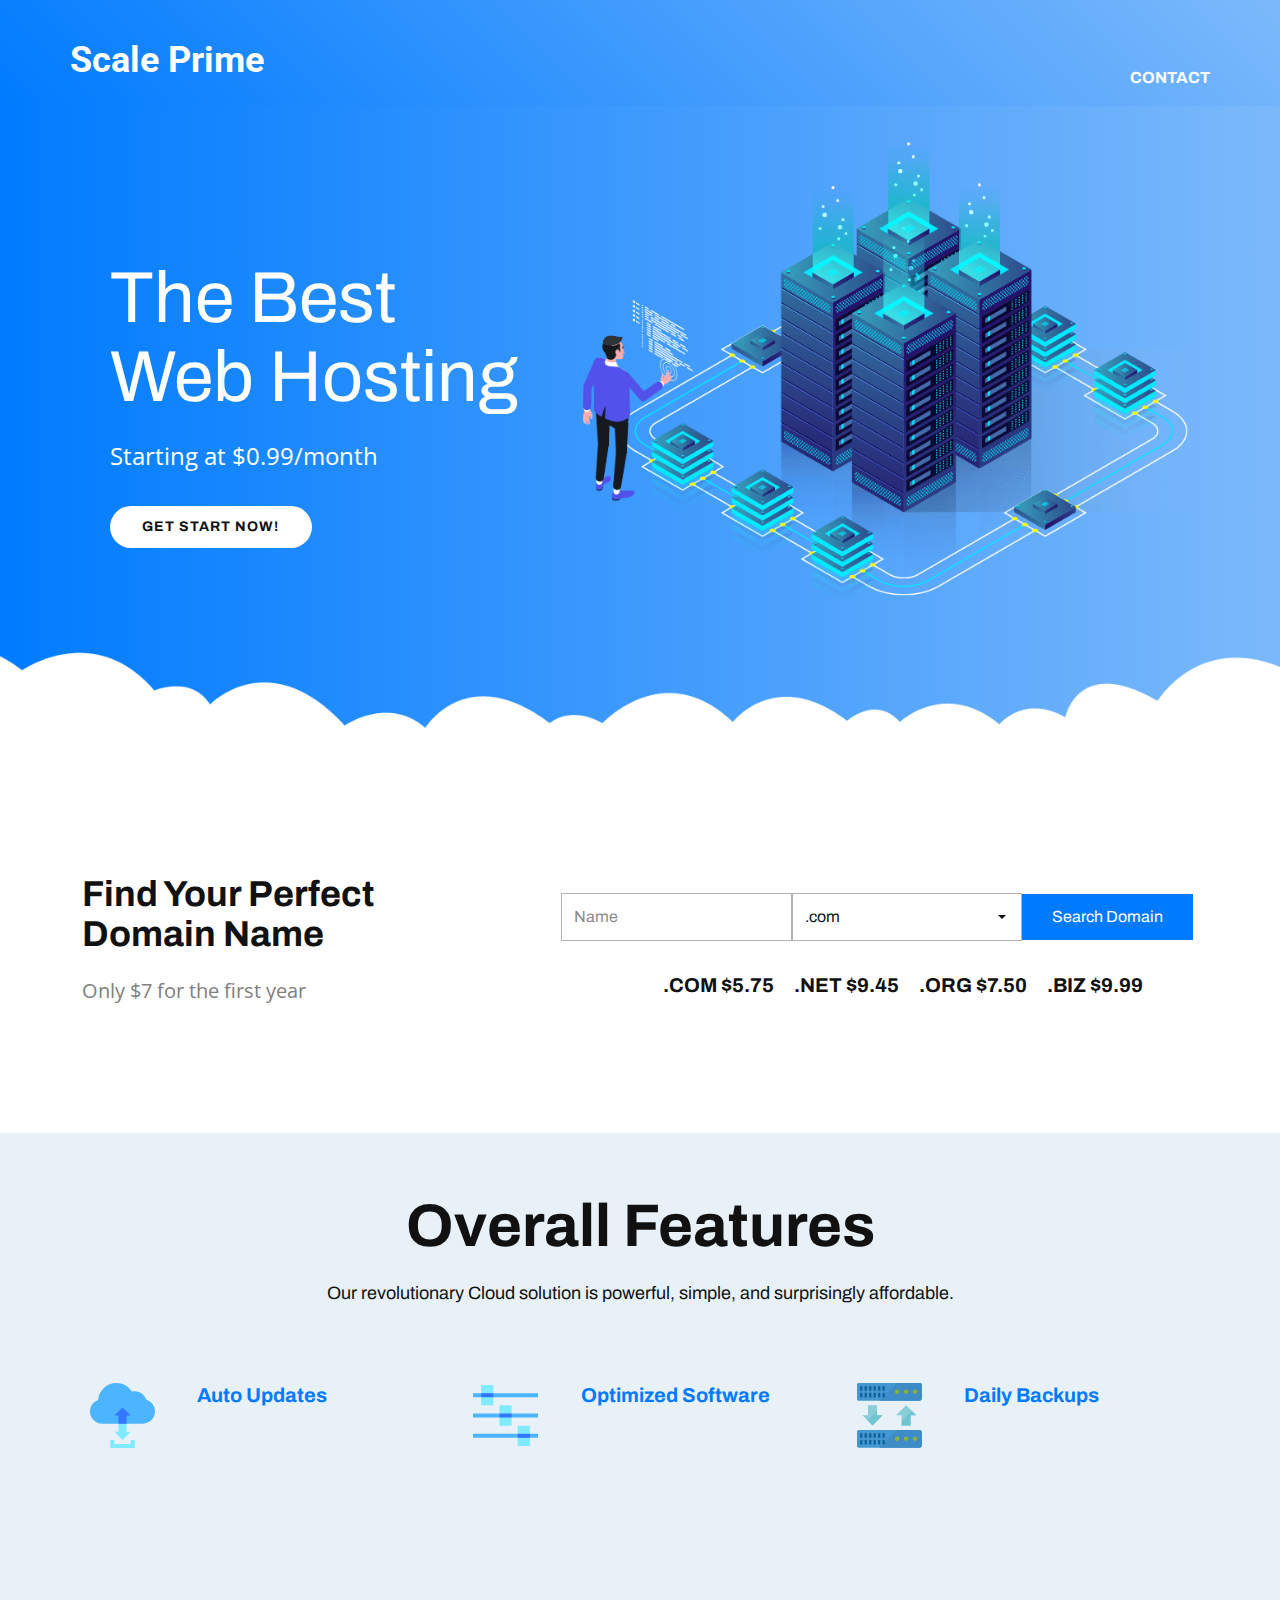
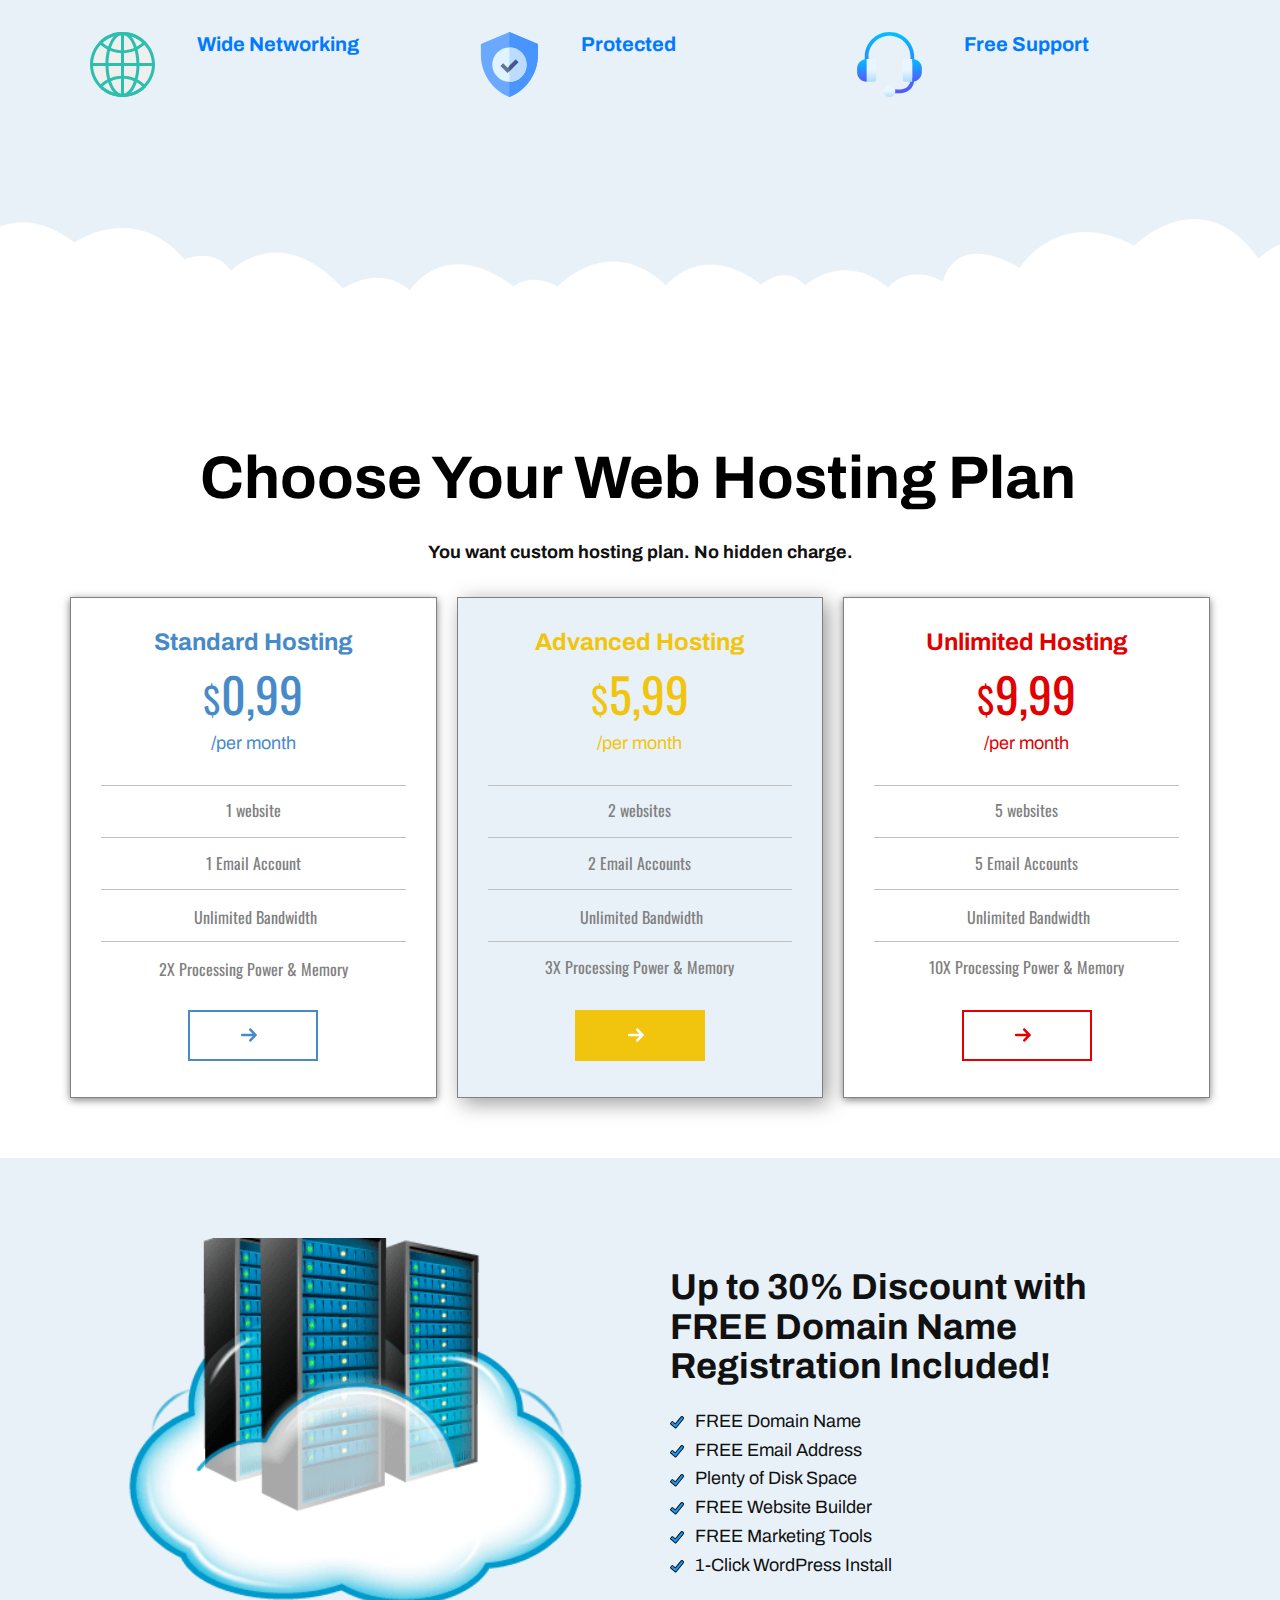
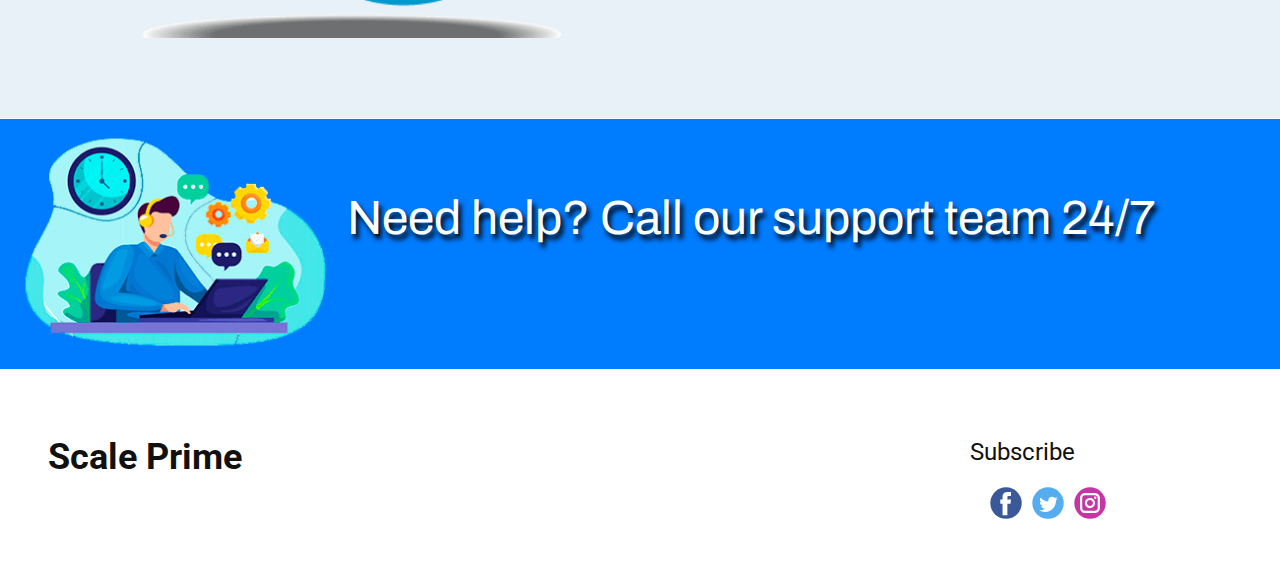
<file: index.html>
<!DOCTYPE html>
<html lang="en">

<head>

  <meta name="viewport" content="width=device-width, initial-scale=1.0">
  <meta charset="utf-8">
  <title>Scale Prime</title>
  <link rel="stylesheet" href="assets/css/main.css">
  <link rel="stylesheet" href="assets/css/index.css">
  <link rel="stylesheet"
    href="https://fonts.googleapis.com/css?family=Roboto:100,100i,300,300i,400,400i,500,500i,700,700i,900,900i">
  <link rel="stylesheet" href="https://fonts.googleapis.com/css?family=Oswald:200,300,400,500,600,700">
  <link rel="stylesheet" href="https://fonts.googleapis.com/css?family=Archivo:400,400i,500,500i,600,600i,700,700i">
  <link rel="stylesheet"
    href="https://fonts.googleapis.com/css?family=Open+Sans:300,300i,400,400i,600,600i,700,700i,800,800i">

</head>

<body data-home-page="index.html" data-home-page-title="index" class="u-body">
  <header class="u-clearfix u-gradient u-header u-sticky u-sticky-9282 u-header" id="sec-0a3e">
    <div class="u-clearfix u-sheet u-sheet-1">
      <a data-page-id="3062902891" class="u-image u-logo u-image-1" data-image-width="530"
        data-image-height="107" title="BestHost">
        <h2 style="color: rgba(255, 255, 255); font-weight: 700; padding: 0;">Scale Prime</h2>
        <!-- <img src="assets/images/logo.png" class="u-logo-image u-logo-image-1" alt="Scale Prime"> -->
      </a>
      <nav class="u-align-right u-dropdown-icon u-menu u-menu-dropdown u-menu-open-right u-offcanvas u-menu-1">
   
        <div class="u-custom-menu u-nav-container">
          <ul class="u-custom-font u-nav u-spacing-30 u-unstyled u-nav-1">
          
        
            <li class="u-nav-item"><a
                class="u-border-2 u-border-active-palette-3-light-1 u-border-hover-palette-3-light-1 u-border-no-left u-border-no-right u-border-no-top u-button-style u-nav-link u-text-active-palette-3-light-1 u-text-hover-grey-90 u-text-white"
               style="padding: 0 ;">Contact</a>
            </li>
          </ul>
        </div>
       
  </header>
  <section class="u-clearfix u-gradient u-section-1" id="sec-7c2b">
    <div class="u-clearfix u-sheet u-valign-middle-sm u-sheet-1">
      <div class="u-clearfix u-expanded-width u-layout-wrap u-layout-wrap-1">
        <div class="u-gutter-0 u-layout">
          <div class="u-layout-row">
            <div class="u-align-center-sm u-align-center-xs u-container-style u-layout-cell u-size-27 u-layout-cell-1">
              <div class="u-container-layout u-valign-middle u-container-layout-1">
                <h1 class="u-custom-font u-text u-text-default u-text-white u-text-1"> The Best&nbsp;<br>Web Hosting
                </h1>
                <p class="u-text u-text-white u-text-2"> Starting at $0.99/month</p>
                <a 
                  class="u-border-none u-btn u-btn-round u-button-style u-custom-font u-hover-custom-color-1 u-radius-50 u-white u-btn-1">
                  Get Start Now!</a>
              </div>
            </div>
            <div class="u-container-style u-image u-layout-cell u-size-33 u-image-1" data-image-width="764"
              data-image-height="561">
              <div
                class="u-container-layout u-valign-middle-lg u-valign-middle-md u-valign-middle-xl u-valign-top-sm u-valign-top-xs u-container-layout-2">
              </div>
            </div>
          </div>
        </div>
      </div>
    </div>
  </section>
  <section class="u-clearfix u-section-2" id="sec-53a5">
    <img class="u-expanded-width u-image u-image-default u-image-1" src="assets/images/xwelcome-pattern.png"
      alt="BestHost" data-image-width="1919" data-image-height="167">
    <div class="u-clearfix u-layout-wrap u-layout-wrap-1">
      <div class="u-layout">
        <div class="u-layout-row">
          <div class="u-align-center-sm u-align-center-xs u-container-style u-layout-cell u-size-24 u-layout-cell-1">
            <div class="u-container-layout u-valign-top-lg u-valign-top-xl u-container-layout-1">
              <h2 class="u-custom-font u-text u-text-default-lg u-text-default-xl u-text-1"> Find Your
                Perfect&nbsp;<br>Domain Name
              </h2>
              <p class="u-text u-text-default u-text-grey-50 u-text-2"> Only $7 for the first year</p>
            </div>
          </div>
          <div class="u-container-style u-layout-cell u-size-36 u-layout-cell-2">
            <div class="u-container-layout u-container-layout-2">
              <div class="u-align-center u-expanded-width-md u-form u-form-1">
                <form action="#" method="POST" class="u-clearfix u-form-horizontal u-form-spacing-0 u-inner-form"
                  style="padding: 15px;">
                  <div class="u-form-group u-form-name">
                    <label for="name-558c" class="u-custom-font u-form-control-hidden u-label u-label-1">Name</label>
                    <input type="text" placeholder="Name" id="name-558c" name="name"
                      class="u-border-1 u-border-grey-30 u-custom-font u-input u-input-rectangle u-input-1" required="">
                  </div>
                  <div class="u-form-group u-form-select u-form-group-2">
                    <label for="select-91b4" class="u-custom-font u-form-control-hidden u-label u-label-2"></label>
                    <div class="u-form-select-wrapper">
                      <select id="select-91b4" name="select"
                        class="u-border-1 u-border-grey-30 u-custom-font u-input u-input-rectangle u-input-2">
                        <option value=".com">.com</option>
                        <option value=".net">.net</option>
                        <option value=".org">.org</option>
                        <option value=".biz">.biz</option>
                      </select>
                      <svg xmlns="http://www.w3.org/2000/svg" width="14" height="12" class="u-caret">
                        <path fill="currentColor" d="M4 8L0 4h8z"></path>
                      </svg>
                    </div>
                  </div>
                  <div class="u-form-group u-form-submit">
                    <a
                      class="u-border-none u-btn u-btn-submit u-button-style u-custom-color-1 u-custom-font u-hover-palette-1-base u-btn-1">
                      Search Domain</a>
                    <input type="reset" value="submit" class="u-form-control-hidden">
                  </div>
                  <div class="u-form-send-message u-form-send-success">Thank you! Your message has been sent.</div>
                  <div class="u-form-send-error u-form-send-message">Unable to send your message. Please fix errors then
                    try again.</div>
                  <input type="hidden" value="" name="recaptchaResponse">
                </form>
              </div>
              <p class="u-align-center u-custom-font u-text u-text-3"> .COM $5.75&nbsp; &nbsp; &nbsp;.NET​ $9.45&nbsp;
                &nbsp; &nbsp;.ORG $7.50&nbsp; &nbsp; &nbsp;.BIZ $9.99</p>
            </div>
          </div>
        </div>
      </div>
    </div>
  </section>
  <section class="u-align-center u-clearfix u-custom-color-3 u-section-3" id="sec-ec79">
    <div class="u-clearfix u-sheet u-valign-middle u-sheet-1">
      <h2 class="u-custom-font u-text u-text-default u-text-1"> Overall Features</h2>
      <p class="u-custom-font u-text u-text-default u-text-2"> Our revolutionary Cloud solution is powerful, simple, and
        surprisingly affordable.</p>
      <div class="u-expanded-width u-list u-list-1">
        <div class="u-repeater u-repeater-1">
          <div class="u-container-style u-list-item u-repeater-item">
            <div class="u-container-layout u-similar-container u-container-layout-1"><span
                class="u-icon u-icon-circle u-icon-1"><svg class="u-svg-link" preserveAspectRatio="xMidYMin slice"
                  viewBox="0 0 512 512">
                  <use xmlns:xlink="http://www.w3.org/1999/xlink" xlink:href="#svg-3786"></use>
                </svg><svg class="u-svg-content" viewBox="0 0 512 512" id="svg-3786">
                  <g id="Cloud">
                    <path
                      d="m512 224c0 26.559-10.881 50.559-28.16 67.84-17.279 17.279-41.279 28.16-67.84 28.16h-320c-53.119 0-96-42.881-96-96 0-26.561 10.881-50.561 28.16-67.84 9.92-9.92 22.4-17.92 36.16-22.721 5.44-74.88 67.52-133.439 143.68-133.439 51.199 0 96 26.559 121.279 66.879 7.362-1.92 15.041-2.879 22.721-2.879 43.52 0 80 28.48 91.84 68.16 39.68 11.84 68.16 48.32 68.16 91.84z"
                      fill="#4db5ff"></path>
                    <path d="m320 384-64 64-64-64h32v-64h64v64z" fill="#80eaff"></path>
                    <path d="m320 256-64-64-64 64h32v64h64v-64z" fill="#37f"></path>
                    <path d="m352 448v64h-192v-64h32v32h128v-32z" fill="#80eaff"></path>
                  </g>
                </svg>


              </span>
              <div class="u-container-style u-group u-group-1">
                <div class="u-container-layout u-valign-top u-container-layout-2">
                  <h5 class="u-custom-font u-text u-text-custom-color-1 u-text-3"> Auto Updates</h5>
                
                </div>
              </div>
            </div>
          </div>
          <div class="u-container-style u-list-item u-repeater-item">
            <div class="u-container-layout u-similar-container u-container-layout-3"><span
                class="u-icon u-icon-circle u-icon-2"><svg class="u-svg-link" preserveAspectRatio="xMidYMin slice"
                  viewBox="0 0 512 512">
                  <use xmlns:xlink="http://www.w3.org/1999/xlink" xlink:href="#svg-e1ca"></use>
                </svg><svg class="u-svg-content" viewBox="0 0 512 512" id="svg-e1ca">
                  <g>
                    <g fill="#4db5ff">
                      <path d="m0 240h208l24 16-24 16h-208z"></path>
                      <path d="m512 240v32h-208l-24-16 24-16z"></path>
                      <path d="m0 400h352l24 16-24 16h-352z"></path>
                      <path d="m512 400v32h-64l-24-16 24-16z"></path>
                      <path d="m0 80h64l24 16-24 16h-64z"></path>
                      <path d="m512 80v32h-352l-24-16 24-16z"></path>
                    </g>
                    <path d="m160 16h-96v64l24 16-24 16v64h96v-64l-24-16 24-16z" fill="#80eaff"></path>
                    <path d="m304 176h-96v64l24 16-24 16v64h96v-64l-24-16 24-16z" fill="#80eaff"></path>
                    <path d="m448 336h-96v64l24 16-24 16v64h96v-64l-24-16 24-16z" fill="#80eaff"></path>
                    <path d="m64 80h96v32h-96z" fill="#37f"></path>
                    <path d="m208 240h96v32h-96z" fill="#37f"></path>
                    <path d="m352 400h96v32h-96z" fill="#37f"></path>
                  </g>
                </svg>


              </span>
              <div class="u-container-style u-group u-video-cover u-group-2">
                <div class="u-container-layout u-valign-top u-container-layout-4">
                  <h5 class="u-custom-font u-text u-text-custom-color-1 u-text-default u-text-5"> Optimized Software
                  </h5>
                
                </div>
              </div>
            </div>
          </div>
          <div class="u-container-style u-list-item u-repeater-item">
            <div class="u-container-layout u-similar-container u-container-layout-5"><span
                class="u-icon u-icon-circle u-icon-3"><svg class="u-svg-link" preserveAspectRatio="xMidYMin slice"
                  viewBox="1 1 591.6 591.6">
                  <use xmlns:xlink="http://www.w3.org/1999/xlink" xlink:href="#svg-af48"></use>
                </svg><svg class="u-svg-content" viewBox="1 1 591.6 591.6" id="svg-af48">
                  <g id="surface1">
                    <path
                      d="M 20.414062 0 L 571.585938 0 C 582.863281 0 592 9.136719 592 20.414062 L 592 142.898438 C 592 154.175781 582.863281 163.308594 571.585938 163.308594 L 20.414062 163.308594 C 9.136719 163.308594 0 154.175781 0 142.898438 L 0 20.414062 C 0 9.136719 9.136719 0 20.414062 0 Z M 20.414062 0 "
                      style=" stroke:none;fill-rule:nonzero;fill:rgb(26.27451%,59.607843%,81.960784%);fill-opacity:1;">
                    </path>
                    <path
                      d="M 571.585938 0 L 367.449219 0 L 204.136719 163.308594 L 571.585938 163.308594 C 582.863281 163.308594 592 154.175781 592 142.898438 L 592 20.414062 C 592 9.136719 582.863281 0 571.585938 0 Z M 571.585938 0 "
                      style=" stroke:none;fill-rule:nonzero;fill:rgb(24.313725%,54.901961%,78.039216%);fill-opacity:1;">
                    </path>
                    <path
                      d="M 551.171875 81.65625 C 551.171875 92.929688 542.03125 102.070312 530.757812 102.070312 C 519.484375 102.070312 510.34375 92.929688 510.34375 81.65625 C 510.34375 70.382812 519.484375 61.242188 530.757812 61.242188 C 542.03125 61.242188 551.171875 70.382812 551.171875 81.65625 Z M 551.171875 81.65625 "
                      style=" stroke:none;fill-rule:nonzero;fill:rgb(53.333333%,70.196078%,21.568627%);fill-opacity:1;">
                    </path>
                    <path
                      d="M 469.515625 81.65625 C 469.515625 92.929688 460.378906 102.070312 449.101562 102.070312 C 437.828125 102.070312 428.691406 92.929688 428.691406 81.65625 C 428.691406 70.382812 437.828125 61.242188 449.101562 61.242188 C 460.378906 61.242188 469.515625 70.382812 469.515625 81.65625 Z M 469.515625 81.65625 "
                      style=" stroke:none;fill-rule:nonzero;fill:rgb(53.333333%,70.196078%,21.568627%);fill-opacity:1;">
                    </path>
                    <path
                      d="M 387.863281 81.65625 C 387.863281 92.929688 378.722656 102.070312 367.449219 102.070312 C 356.175781 102.070312 347.035156 92.929688 347.035156 81.65625 C 347.035156 70.382812 356.175781 61.242188 367.449219 61.242188 C 378.722656 61.242188 387.863281 70.382812 387.863281 81.65625 Z M 387.863281 81.65625 "
                      style=" stroke:none;fill-rule:nonzero;fill:rgb(53.333333%,70.196078%,21.568627%);fill-opacity:1;">
                    </path>
                    <path
                      d="M 30.621094 91.863281 L 51.035156 91.863281 L 51.035156 132.691406 L 30.621094 132.691406 Z M 30.621094 91.863281 "
                      style=" stroke:none;fill-rule:nonzero;fill:rgb(7.058824%,37.647059%,60%);fill-opacity:1;"></path>
                    <path
                      d="M 71.449219 91.863281 L 91.863281 91.863281 L 91.863281 132.691406 L 71.449219 132.691406 Z M 71.449219 91.863281 "
                      style=" stroke:none;fill-rule:nonzero;fill:rgb(7.058824%,37.647059%,60%);fill-opacity:1;"></path>
                    <path
                      d="M 112.277344 91.863281 L 132.691406 91.863281 L 132.691406 132.691406 L 112.277344 132.691406 Z M 112.277344 91.863281 "
                      style=" stroke:none;fill-rule:nonzero;fill:rgb(7.058824%,37.647059%,60%);fill-opacity:1;"></path>
                    <path
                      d="M 153.101562 91.863281 L 173.515625 91.863281 L 173.515625 132.691406 L 153.101562 132.691406 Z M 153.101562 91.863281 "
                      style=" stroke:none;fill-rule:nonzero;fill:rgb(7.058824%,37.647059%,60%);fill-opacity:1;"></path>
                    <path
                      d="M 193.929688 91.863281 L 214.34375 91.863281 L 214.34375 132.691406 L 193.929688 132.691406 Z M 193.929688 91.863281 "
                      style=" stroke:none;fill-rule:nonzero;fill:rgb(7.058824%,37.647059%,60%);fill-opacity:1;"></path>
                    <path
                      d="M 234.757812 91.863281 L 255.171875 91.863281 L 255.171875 132.691406 L 234.757812 132.691406 Z M 234.757812 91.863281 "
                      style=" stroke:none;fill-rule:nonzero;fill:rgb(7.058824%,37.647059%,60%);fill-opacity:1;"></path>
                    <path
                      d="M 30.621094 30.621094 L 51.035156 30.621094 L 51.035156 71.449219 L 30.621094 71.449219 Z M 30.621094 30.621094 "
                      style=" stroke:none;fill-rule:nonzero;fill:rgb(7.058824%,37.647059%,60%);fill-opacity:1;"></path>
                    <path
                      d="M 71.449219 30.621094 L 91.863281 30.621094 L 91.863281 71.449219 L 71.449219 71.449219 Z M 71.449219 30.621094 "
                      style=" stroke:none;fill-rule:nonzero;fill:rgb(7.058824%,37.647059%,60%);fill-opacity:1;"></path>
                    <path
                      d="M 112.277344 30.621094 L 132.691406 30.621094 L 132.691406 71.449219 L 112.277344 71.449219 Z M 112.277344 30.621094 "
                      style=" stroke:none;fill-rule:nonzero;fill:rgb(7.058824%,37.647059%,60%);fill-opacity:1;"></path>
                    <path
                      d="M 153.101562 30.621094 L 173.515625 30.621094 L 173.515625 71.449219 L 153.101562 71.449219 Z M 153.101562 30.621094 "
                      style=" stroke:none;fill-rule:nonzero;fill:rgb(7.058824%,37.647059%,60%);fill-opacity:1;"></path>
                    <path
                      d="M 193.929688 30.621094 L 214.34375 30.621094 L 214.34375 71.449219 L 193.929688 71.449219 Z M 193.929688 30.621094 "
                      style=" stroke:none;fill-rule:nonzero;fill:rgb(7.058824%,37.647059%,60%);fill-opacity:1;"></path>
                    <path
                      d="M 234.757812 30.621094 L 255.171875 30.621094 L 255.171875 71.449219 L 234.757812 71.449219 Z M 234.757812 30.621094 "
                      style=" stroke:none;fill-rule:nonzero;fill:rgb(7.058824%,37.647059%,60%);fill-opacity:1;"></path>
                    <path
                      d="M 449.101562 204.136719 L 357.242188 296 L 408.277344 296 L 408.277344 387.863281 L 489.929688 387.863281 L 489.929688 296 L 540.964844 296 Z M 449.101562 204.136719 "
                      style=" stroke:none;fill-rule:nonzero;fill:rgb(52.941176%,80.784314%,85.098039%);fill-opacity:1;">
                    </path>
                    <path
                      d="M 142.898438 387.863281 L 234.757812 296 L 183.722656 296 L 183.722656 204.136719 L 102.070312 204.136719 L 102.070312 296 L 51.035156 296 Z M 142.898438 387.863281 "
                      style=" stroke:none;fill-rule:nonzero;fill:rgb(52.941176%,80.784314%,85.098039%);fill-opacity:1;">
                    </path>
                    <path
                      d="M 20.414062 428.691406 L 571.585938 428.691406 C 582.863281 428.691406 592 437.824219 592 449.101562 L 592 571.585938 C 592 582.863281 582.863281 592 571.585938 592 L 20.414062 592 C 9.136719 592 0 582.863281 0 571.585938 L 0 449.101562 C 0 437.824219 9.136719 428.691406 20.414062 428.691406 Z M 20.414062 428.691406 "
                      style=" stroke:none;fill-rule:nonzero;fill:rgb(26.27451%,59.607843%,81.960784%);fill-opacity:1;">
                    </path>
                    <path
                      d="M 571.585938 428.691406 L 367.449219 428.691406 L 204.136719 592 L 571.585938 592 C 582.863281 592 592 582.863281 592 571.585938 L 592 449.101562 C 592 437.824219 582.863281 428.691406 571.585938 428.691406 Z M 571.585938 428.691406 "
                      style=" stroke:none;fill-rule:nonzero;fill:rgb(24.313725%,54.901961%,78.039216%);fill-opacity:1;">
                    </path>
                    <path
                      d="M 551.171875 510.34375 C 551.171875 521.617188 542.03125 530.757812 530.757812 530.757812 C 519.484375 530.757812 510.34375 521.617188 510.34375 510.34375 C 510.34375 499.070312 519.484375 489.929688 530.757812 489.929688 C 542.03125 489.929688 551.171875 499.070312 551.171875 510.34375 Z M 551.171875 510.34375 "
                      style=" stroke:none;fill-rule:nonzero;fill:rgb(53.333333%,70.196078%,21.568627%);fill-opacity:1;">
                    </path>
                    <path
                      d="M 469.515625 510.34375 C 469.515625 521.617188 460.378906 530.757812 449.101562 530.757812 C 437.828125 530.757812 428.691406 521.617188 428.691406 510.34375 C 428.691406 499.070312 437.828125 489.929688 449.101562 489.929688 C 460.378906 489.929688 469.515625 499.070312 469.515625 510.34375 Z M 469.515625 510.34375 "
                      style=" stroke:none;fill-rule:nonzero;fill:rgb(53.333333%,70.196078%,21.568627%);fill-opacity:1;">
                    </path>
                    <path
                      d="M 387.863281 510.34375 C 387.863281 521.617188 378.722656 530.757812 367.449219 530.757812 C 356.175781 530.757812 347.035156 521.617188 347.035156 510.34375 C 347.035156 499.070312 356.175781 489.929688 367.449219 489.929688 C 378.722656 489.929688 387.863281 499.070312 387.863281 510.34375 Z M 387.863281 510.34375 "
                      style=" stroke:none;fill-rule:nonzero;fill:rgb(53.333333%,70.196078%,21.568627%);fill-opacity:1;">
                    </path>
                    <path
                      d="M 30.621094 520.550781 L 51.035156 520.550781 L 51.035156 561.378906 L 30.621094 561.378906 Z M 30.621094 520.550781 "
                      style=" stroke:none;fill-rule:nonzero;fill:rgb(7.058824%,37.647059%,60%);fill-opacity:1;"></path>
                    <path
                      d="M 71.449219 520.550781 L 91.863281 520.550781 L 91.863281 561.378906 L 71.449219 561.378906 Z M 71.449219 520.550781 "
                      style=" stroke:none;fill-rule:nonzero;fill:rgb(7.058824%,37.647059%,60%);fill-opacity:1;"></path>
                    <path
                      d="M 112.277344 520.550781 L 132.691406 520.550781 L 132.691406 561.378906 L 112.277344 561.378906 Z M 112.277344 520.550781 "
                      style=" stroke:none;fill-rule:nonzero;fill:rgb(7.058824%,37.647059%,60%);fill-opacity:1;"></path>
                    <path
                      d="M 153.101562 520.550781 L 173.515625 520.550781 L 173.515625 561.378906 L 153.101562 561.378906 Z M 153.101562 520.550781 "
                      style=" stroke:none;fill-rule:nonzero;fill:rgb(7.058824%,37.647059%,60%);fill-opacity:1;"></path>
                    <path
                      d="M 193.929688 520.550781 L 214.34375 520.550781 L 214.34375 561.378906 L 193.929688 561.378906 Z M 193.929688 520.550781 "
                      style=" stroke:none;fill-rule:nonzero;fill:rgb(7.058824%,37.647059%,60%);fill-opacity:1;"></path>
                    <path
                      d="M 234.757812 520.550781 L 255.171875 520.550781 L 255.171875 561.378906 L 234.757812 561.378906 Z M 234.757812 520.550781 "
                      style=" stroke:none;fill-rule:nonzero;fill:rgb(7.058824%,37.647059%,60%);fill-opacity:1;"></path>
                    <path
                      d="M 30.621094 459.308594 L 51.035156 459.308594 L 51.035156 500.136719 L 30.621094 500.136719 Z M 30.621094 459.308594 "
                      style=" stroke:none;fill-rule:nonzero;fill:rgb(7.058824%,37.647059%,60%);fill-opacity:1;"></path>
                    <path
                      d="M 71.449219 459.308594 L 91.863281 459.308594 L 91.863281 500.136719 L 71.449219 500.136719 Z M 71.449219 459.308594 "
                      style=" stroke:none;fill-rule:nonzero;fill:rgb(7.058824%,37.647059%,60%);fill-opacity:1;"></path>
                    <path
                      d="M 112.277344 459.308594 L 132.691406 459.308594 L 132.691406 500.136719 L 112.277344 500.136719 Z M 112.277344 459.308594 "
                      style=" stroke:none;fill-rule:nonzero;fill:rgb(7.058824%,37.647059%,60%);fill-opacity:1;"></path>
                    <path
                      d="M 153.101562 459.308594 L 173.515625 459.308594 L 173.515625 500.136719 L 153.101562 500.136719 Z M 153.101562 459.308594 "
                      style=" stroke:none;fill-rule:nonzero;fill:rgb(7.058824%,37.647059%,60%);fill-opacity:1;"></path>
                    <path
                      d="M 193.929688 459.308594 L 214.34375 459.308594 L 214.34375 500.136719 L 193.929688 500.136719 Z M 193.929688 459.308594 "
                      style=" stroke:none;fill-rule:nonzero;fill:rgb(7.058824%,37.647059%,60%);fill-opacity:1;"></path>
                    <path
                      d="M 234.757812 459.308594 L 255.171875 459.308594 L 255.171875 500.136719 L 234.757812 500.136719 Z M 234.757812 459.308594 "
                      style=" stroke:none;fill-rule:nonzero;fill:rgb(7.058824%,37.647059%,60%);fill-opacity:1;"></path>
                    <path
                      d="M 183.722656 255.171875 L 96.964844 341.929688 L 142.898438 387.863281 L 234.757812 296 L 183.722656 296 Z M 183.722656 255.171875 "
                      style=" stroke:none;fill-rule:nonzero;fill:rgb(44.313725%,76.862745%,81.960784%);fill-opacity:1;">
                    </path>
                    <path
                      d="M 408.277344 347.035156 L 408.277344 387.863281 L 489.929688 387.863281 L 489.929688 296 L 540.964844 296 L 500.136719 255.171875 Z M 408.277344 347.035156 "
                      style=" stroke:none;fill-rule:nonzero;fill:rgb(44.313725%,76.862745%,81.960784%);fill-opacity:1;">
                    </path>
                  </g>
                </svg>


              </span>
              <div class="u-container-style u-group u-video-cover u-group-3">
                <div class="u-container-layout u-valign-top u-container-layout-6">
                  <h5 class="u-custom-font u-text u-text-custom-color-1 u-text-default u-text-7"> Daily Backups</h5>
                  
                </div>
              </div>
            </div>
          </div>
          <div class="u-container-style u-list-item u-repeater-item">
            <div class="u-container-layout u-similar-container u-container-layout-7"><span
                class="u-icon u-icon-circle u-icon-4"><svg class="u-svg-link" preserveAspectRatio="xMidYMin slice"
                  viewBox="0 0 426.708 426.708">
                  <use xmlns:xlink="http://www.w3.org/1999/xlink" xlink:href="#svg-fe89"></use>
                </svg><svg class="u-svg-content" viewBox="0 0 426.708 426.708" id="svg-fe89">
                  <g>
                    <circle cx="213.429" cy="213.322" fill="#eeefee" r="203.381"></circle>
                    <g fill="#2cbfae">
                      <path
                        d="m213.356 426.543c-56.546.179-110.812-22.28-150.694-62.366l-2.914-3.221c-79.665-82.197-79.665-212.8 0-294.997v-.057l2.914-3.164c82.828-83.224 217.44-83.546 300.664-.718.24.239.479.478.718.718l2.914 3.221c79.665 82.197 79.665 212.8 0 294.997v.057l-2.914 3.164c-39.879 40.085-94.143 62.544-150.688 62.366zm-133.818-73.523c75 71.799 193.297 71.615 268.074-.416l2.467-2.69c75.366-74.778 75.842-196.493 1.064-271.859-.353-.356-.708-.711-1.064-1.064l-2.914-3.122c-74.858-72.16-193.446-71.976-268.079.415l-2.467 2.69c-75.366 74.778-75.842 196.494-1.064 271.859.353.356.708.711 1.064 1.064z">
                      </path>
                      <path
                        d="m213.356 139.356c-56.542.186-110.808-22.263-150.694-62.34l-2.914-2.898v-8.217l2.914-3.164c82.828-83.224 217.44-83.546 300.664-.718.24.239.479.478.718.718l2.914 2.898v8.466l-2.913 2.899c-39.882 40.082-94.146 62.537-150.689 62.356zm-129.509-69.49c73.622 66.272 185.397 66.272 259.019 0-73.484-66.632-185.535-66.632-259.019 0z">
                      </path>
                      <path
                        d="m213.356 426.543c-56.546.179-110.812-22.28-150.694-62.366l-2.914-2.898v-8.17l2.883-3.164c82.81-83.242 217.422-83.591 300.664-.781.261.26.521.52.781.781l2.883 2.898v8.44l-2.914 2.898c-39.881 40.084-94.145 62.541-150.689 62.362zm-129.535-69.527c73.631 66.307 185.445 66.307 259.076 0-73.521-66.591-185.554-66.591-259.076 0z">
                      </path>
                      <path
                        d="m213.356 426.6c-62.543 0-111.562-93.667-111.562-213.216s49.019-213.206 111.562-213.206 111.562 93.667 111.562 213.201-49.018 213.221-111.562 213.221zm0-406.632c-49.763 0-91.778 88.567-91.778 193.416s42.015 193.427 91.778 193.427 91.778-88.577 91.778-193.427-42.015-193.416-91.778-193.416z">
                      </path>
                      <path d="m10.048 203.429h406.768v19.79h-406.768z"></path>
                      <path d="m203.522 9.94h19.79v406.768h-19.79z"></path>
                    </g>
                  </g>
                </svg>


              </span>
              <div class="u-container-style u-group u-video-cover u-group-4">
                <div class="u-container-layout u-valign-top u-container-layout-8">
                  <h5 class="u-custom-font u-text u-text-custom-color-1 u-text-default u-text-9"> Wide Networking</h5>
                 
                </div>
              </div>
            </div>
          </div>
          <div class="u-container-style u-list-item u-repeater-item">
            <div class="u-container-layout u-similar-container u-container-layout-9"><span
                class="u-icon u-icon-circle u-icon-5"><svg class="u-svg-link" preserveAspectRatio="xMidYMin slice"
                  viewBox="-31 0 512 512">
                  <use xmlns:xlink="http://www.w3.org/1999/xlink" xlink:href="#svg-b1d3"></use>
                </svg><svg class="u-svg-content" viewBox="-31 0 512 512" id="svg-b1d3">
                  <path
                    d="m225 0-225 95.097656v83.300782c0 144.300781 86.101562 274.199218 219 331.199218l6 2.402344 6-2.402344c132.898438-57 219-186.898437 219-331.199218v-83.300782zm0 377c-66.300781 0-120-53.699219-120-120s53.699219-120 120-120 120 53.699219 120 120-53.699219 120-120 120zm0 0"
                    fill="#6aa9ff"></path>
                  <path
                    d="m450 95.097656v83.300782c0 144.300781-86.101562 274.199218-219 331.199218l-6 2.402344v-135c66.300781 0 120-53.699219 120-120s-53.699219-120-120-120v-137zm0 0"
                    fill="#4895ff"></path>
                  <path
                    d="m225 122c-74.398438 0-135 60.597656-135 135 0 74.398438 60.601562 135 135 135s135-60.601562 135-135c0-74.402344-60.601562-135-135-135zm0 0"
                    fill="#e0f4ff"></path>
                  <path d="m360 257c0 74.398438-60.601562 135-135 135v-270c74.398438 0 135 60.597656 135 135zm0 0"
                    fill="#bbdcff"></path>
                  <path
                    d="m295.5 237.5-70.5 70.800781-15 15-55.5-55.800781 21-21 34.5 34.199219 15-15 49.5-49.199219zm0 0"
                    fill="#61729b"></path>
                  <path d="m295.5 237.5-70.5 70.800781v-42.601562l49.5-49.199219zm0 0" fill="#47568c"></path>
                </svg>


              </span>
              <div class="u-container-style u-group u-video-cover u-group-5">
                <div class="u-container-layout u-valign-top u-container-layout-10">
                  <h5 class="u-custom-font u-text u-text-custom-color-1 u-text-default u-text-11"> Protected</h5>
               
                </div>
              </div>
            </div>
          </div>
          <div class="u-container-style u-list-item u-repeater-item">
            <div class="u-container-layout u-similar-container u-container-layout-11"><span
                class="u-icon u-icon-circle u-icon-6"><svg class="u-svg-link" preserveAspectRatio="xMidYMin slice"
                  viewBox="0 0 512 512">
                  <use xmlns:xlink="http://www.w3.org/1999/xlink" xlink:href="#svg-02f9"></use>
                </svg><svg class="u-svg-content" viewBox="0 0 512 512" id="svg-02f9">
                  <linearGradient id="lg1">
                    <stop offset="0" stop-color="#5558ff"></stop>
                    <stop offset="1" stop-color="#00c0ff"></stop>
                  </linearGradient>
                  <linearGradient id="SVGID_1_" gradientUnits="userSpaceOnUse" x1="256" x2="256"
                    xmlns:xlink="http://www.w3.org/1999/xlink" xlink:href="#lg1" y1="482" y2="0"></linearGradient>
                  <linearGradient id="SVGID_2_" gradientUnits="userSpaceOnUse" x1="54.58" x2="54.58"
                    xmlns:xlink="http://www.w3.org/1999/xlink" xlink:href="#lg1" y1="392" y2="212"></linearGradient>
                  <linearGradient id="lg2">
                    <stop offset="0" stop-color="#addcff"></stop>
                    <stop offset=".5028" stop-color="#eaf6ff"></stop>
                    <stop offset="1" stop-color="#eaf6ff"></stop>
                  </linearGradient>
                  <linearGradient id="SVGID_3_" gradientUnits="userSpaceOnUse" x1="398.5" x2="398.5"
                    xmlns:xlink="http://www.w3.org/1999/xlink" xlink:href="#lg2" y1="392" y2="212"></linearGradient>
                  <linearGradient id="SVGID_4_" gradientUnits="userSpaceOnUse" x1="113.5" x2="113.5"
                    xmlns:xlink="http://www.w3.org/1999/xlink" xlink:href="#lg2" y1="392" y2="212"></linearGradient>
                  <linearGradient id="SVGID_5_" gradientUnits="userSpaceOnUse" x1="473.5" x2="473.5"
                    xmlns:xlink="http://www.w3.org/1999/xlink" xlink:href="#lg1" y1="392" y2="212"></linearGradient>
                  <linearGradient id="SVGID_6_" gradientUnits="userSpaceOnUse" x1="256" x2="256"
                    xmlns:xlink="http://www.w3.org/1999/xlink" xlink:href="#lg2" y1="512" y2="422"></linearGradient>
                  <g>
                    <g>
                      <g>
                        <path
                          d="m256 0c-107.52 0-195 87.48-195 195v32c0 8.291 6.709 15 15 15s15-6.709 15-15v-32c0-90.981 74.019-165 165-165s165 74.019 165 165v32c0 8.291 6.709 15 15 15s15-6.709 15-15v-32c0-107.52-87.48-195-195-195zm180 362c-8.291 0-15 6.709-15 15 0 41.353-33.647 75-75 75h-60c-8.291 0-15 6.709-15 15s6.709 15 15 15h60c57.891 0 105-47.109 105-105 0-8.291-6.709-15-15-15z"
                          fill="url(#SVGID_1_)"></path>
                      </g>
                    </g>
                    <path d="m76 212 32.16 91.304-32.16 88.696c-41.4 0-75-33.6-75-75v-30c0-41.4 33.6-75 75-75z"
                      fill="url(#SVGID_2_)"></path>
                    <path d="m436 212v180h-60c-8.401 0-15-6.601-15-15v-150c0-8.401 6.599-15 15-15z"
                      fill="url(#SVGID_3_)"></path>
                    <path d="m151 227v150c0 8.399-6.599 15-15 15h-60v-180h60c8.401 0 15 6.599 15 15z"
                      fill="url(#SVGID_4_)"></path>
                    <path d="m511 285v30c0 41.4-33.6 77-75 77v-180c41.4 0 75 31.6 75 73z" fill="url(#SVGID_5_)"></path>
                    <g>
                      <path d="m256 512c-24.814 0-45-20.186-45-45s20.186-45 45-45 45 20.186 45 45-20.186 45-45 45z"
                        fill="url(#SVGID_6_)"></path>
                    </g>
                  </g>
                </svg>


              </span>
              <div class="u-container-style u-group u-video-cover u-group-6">
                <div class="u-container-layout u-valign-top u-container-layout-12">
                  <h5 class="u-custom-font u-text u-text-custom-color-1 u-text-default u-text-13"> Free Support</h5>
         
                </div>
              </div>
            </div>
          </div>
        </div>
      </div>
    </div>
  </section>
  <section class="u-align-center u-clearfix u-white u-section-4" id="carousel_a14f">
    <img class="u-expanded-width u-image u-image-default u-image-1" src="assets/images/xwelcome-pattern.png"
      alt="BestHost" data-image-width="1919" data-image-height="167">
    <h1 class="u-custom-font u-text u-text-black u-text-default-lg u-text-default-xl u-text-1"> Choose Your Web Hosting
      Plan</h1>
    <p class="u-custom-font u-text u-text-2"> You want custom hosting plan. No hidden charge.</p>
    <div class="u-clearfix u-gutter-20 u-layout-wrap u-layout-wrap-1">
      <div class="u-layout">
        <div class="u-layout-row">
          <div
            class="u-align-center u-container-style u-layout-cell u-left-cell u-shape-rectangle u-size-20 u-white u-layout-cell-1">
            <div class="u-border-1 u-border-grey-50 u-container-layout u-valign-top u-container-layout-1">
              <h4 class="u-custom-font u-text u-text-default u-text-palette-1-base u-text-3"> Standard Hosting</h4>
              <h3 class="u-custom-font u-font-oswald u-text u-text-default u-text-palette-1-base u-text-4">
                <span style="font-size: 2.25rem;">$</span>0,99
              </h3>
              <h6 class="u-custom-font u-text u-text-default u-text-palette-1-base u-text-5"> /per month</h6>
              <div class="u-border-1 u-border-grey-25 u-expanded-width u-line u-line-horizontal u-line-1"></div>
              <p class="u-custom-font u-font-oswald u-text u-text-grey-50 u-text-6"> 1 website</p>
              <div class="u-border-1 u-border-grey-25 u-expanded-width u-line u-line-horizontal u-line-2"></div>
              <p class="u-custom-font u-font-oswald u-text u-text-grey-50 u-text-7"> 1 Email Account</p>
              <div class="u-border-1 u-border-grey-25 u-expanded-width u-line u-line-horizontal u-line-3"></div>
              <p class="u-custom-font u-font-oswald u-text u-text-grey-50 u-text-8"> &nbsp;Unlimited Bandwidth</p>
              <div class="u-border-1 u-border-grey-25 u-expanded-width u-line u-line-horizontal u-line-4"></div>
              <p class="u-custom-font u-font-oswald u-text u-text-grey-50 u-text-9"> 2X Processing Power &amp; Memory
              </p>
              <a 
                class="u-active-palette-4-base u-border-2 u-border-palette-1-base u-btn u-button-style u-hover-palette-1-base u-none u-text-active-white u-text-hover-white u-text-palette-1-base u-btn-1"><span
                  class="u-icon u-icon-1"><svg class="u-svg-content" viewBox="0 0 492.004 492.004" x="0px" y="0px"
                    style="width: 1em; height: 1em;">
                    <g>
                      <g>
                        <path
                          d="M484.14,226.886L306.46,49.202c-5.072-5.072-11.832-7.856-19.04-7.856c-7.216,0-13.972,2.788-19.044,7.856l-16.132,16.136    c-5.068,5.064-7.86,11.828-7.86,19.04c0,7.208,2.792,14.2,7.86,19.264L355.9,207.526H26.58C11.732,207.526,0,219.15,0,234.002    v22.812c0,14.852,11.732,27.648,26.58,27.648h330.496L252.248,388.926c-5.068,5.072-7.86,11.652-7.86,18.864    c0,7.204,2.792,13.88,7.86,18.948l16.132,16.084c5.072,5.072,11.828,7.836,19.044,7.836c7.208,0,13.968-2.8,19.04-7.872    l177.68-177.68c5.084-5.088,7.88-11.88,7.86-19.1C492.02,238.762,489.228,231.966,484.14,226.886z">
                        </path>
                      </g>
                    </g>
                  </svg></span>&nbsp;<br>
              </a>
            </div>
          </div>
          <div class="u-align-center u-container-style u-custom-color-3 u-layout-cell u-size-20 u-layout-cell-2">
            <div class="u-border-1 u-border-grey-50 u-container-layout u-valign-top u-container-layout-2">
              <h4 class="u-custom-font u-text u-text-default u-text-palette-3-base u-text-10"> Advanced Hosting</h4>
              <h3 class="u-custom-font u-font-oswald u-text u-text-default u-text-palette-3-base u-text-11">
                <span style="font-size: 2.25rem;">$</span>5,99
              </h3>
              <h6 class="u-custom-font u-text u-text-default u-text-palette-3-base u-text-12"> /per month</h6>
              <div class="u-border-1 u-border-grey-25 u-expanded-width u-line u-line-horizontal u-line-5"></div>
              <p class="u-custom-font u-font-oswald u-text u-text-grey-50 u-text-13"> 2 websites</p>
              <div class="u-border-1 u-border-grey-25 u-expanded-width u-line u-line-horizontal u-line-6"></div>
              <p class="u-custom-font u-font-oswald u-text u-text-grey-50 u-text-14"> 2 Email Accounts</p>
              <div class="u-border-1 u-border-grey-25 u-expanded-width u-line u-line-horizontal u-line-7"></div>
              <p class="u-custom-font u-font-oswald u-text u-text-grey-50 u-text-15"> &nbsp;Unlimited Bandwidth</p>
              <div class="u-border-1 u-border-grey-25 u-expanded-width u-line u-line-horizontal u-line-8"></div>
              <p class="u-custom-font u-font-oswald u-text u-text-grey-50 u-text-16"> 3X Processing Power &amp; Memory
              </p>
              <a
                class="u-active-white u-border-2 u-border-palette-3-base u-btn u-button-style u-hover-white u-palette-3-base u-text-active-palette-4-base u-text-body-alt-color u-text-hover-palette-3-base u-btn-2"><span
                  class="u-icon u-icon-2"><svg class="u-svg-content" viewBox="0 0 492.004 492.004" x="0px" y="0px"
                    style="width: 1em; height: 1em;">
                    <g>
                      <g>
                        <path
                          d="M484.14,226.886L306.46,49.202c-5.072-5.072-11.832-7.856-19.04-7.856c-7.216,0-13.972,2.788-19.044,7.856l-16.132,16.136    c-5.068,5.064-7.86,11.828-7.86,19.04c0,7.208,2.792,14.2,7.86,19.264L355.9,207.526H26.58C11.732,207.526,0,219.15,0,234.002    v22.812c0,14.852,11.732,27.648,26.58,27.648h330.496L252.248,388.926c-5.068,5.072-7.86,11.652-7.86,18.864    c0,7.204,2.792,13.88,7.86,18.948l16.132,16.084c5.072,5.072,11.828,7.836,19.044,7.836c7.208,0,13.968-2.8,19.04-7.872    l177.68-177.68c5.084-5.088,7.88-11.88,7.86-19.1C492.02,238.762,489.228,231.966,484.14,226.886z">
                        </path>
                      </g>
                    </g>
                  </svg></span>&nbsp;<br>
              </a>
            </div>
          </div>
          <div
            class="u-align-center u-container-style u-layout-cell u-right-cell u-shape-rectangle u-size-20 u-white u-layout-cell-3">
            <div class="u-border-1 u-border-grey-50 u-container-layout u-valign-top u-container-layout-3">
              <h4 class="u-custom-font u-text u-text-custom-color-4 u-text-default u-text-17"> Unlimited Hosting</h4>
              <h3 class="u-custom-font u-font-oswald u-text u-text-custom-color-4 u-text-default u-text-18">
                <span style="font-size: 2.25rem;">$</span>9,99
              </h3>
              <h6 class="u-custom-font u-text u-text-custom-color-4 u-text-default u-text-19"> /per month</h6>
              <div class="u-border-1 u-border-grey-25 u-expanded-width u-line u-line-horizontal u-line-9"></div>
              <p class="u-custom-font u-font-oswald u-text u-text-grey-50 u-text-20"> 5&nbsp;websites</p>
              <div class="u-border-1 u-border-grey-25 u-expanded-width u-line u-line-horizontal u-line-10"></div>
              <p class="u-custom-font u-font-oswald u-text u-text-grey-50 u-text-21"> 5 Email Accounts</p>
              <div class="u-border-1 u-border-grey-25 u-expanded-width u-line u-line-horizontal u-line-11"></div>
              <p class="u-custom-font u-font-oswald u-text u-text-grey-50 u-text-22"> &nbsp;Unlimited Bandwidth</p>
              <div class="u-border-1 u-border-grey-25 u-expanded-width u-line u-line-horizontal u-line-12"></div>
              <p class="u-custom-font u-font-oswald u-text u-text-grey-50 u-text-23"> 10X Processing Power &amp; Memory
              </p>
              <a
                class="u-active-palette-4-base u-border-2 u-border-custom-color-4 u-btn u-button-style u-hover-custom-color-4 u-none u-text-active-white u-text-custom-color-4 u-text-hover-white u-btn-3"><span
                  class="u-icon u-icon-3"><svg class="u-svg-content" viewBox="0 0 492.004 492.004" x="0px" y="0px"
                    style="width: 1em; height: 1em;">
                    <g>
                      <g>
                        <path
                          d="M484.14,226.886L306.46,49.202c-5.072-5.072-11.832-7.856-19.04-7.856c-7.216,0-13.972,2.788-19.044,7.856l-16.132,16.136    c-5.068,5.064-7.86,11.828-7.86,19.04c0,7.208,2.792,14.2,7.86,19.264L355.9,207.526H26.58C11.732,207.526,0,219.15,0,234.002    v22.812c0,14.852,11.732,27.648,26.58,27.648h330.496L252.248,388.926c-5.068,5.072-7.86,11.652-7.86,18.864    c0,7.204,2.792,13.88,7.86,18.948l16.132,16.084c5.072,5.072,11.828,7.836,19.044,7.836c7.208,0,13.968-2.8,19.04-7.872    l177.68-177.68c5.084-5.088,7.88-11.88,7.86-19.1C492.02,238.762,489.228,231.966,484.14,226.886z">
                        </path>
                      </g>
                    </g>
                  </svg></span>&nbsp;<br>
              </a>
            </div>
          </div>
        </div>
      </div>
    </div>
  </section>
  <section class="u-clearfix u-custom-color-3 u-section-5" id="sec-551e">
    <div class="u-clearfix u-sheet u-sheet-1">
      <div class="u-clearfix u-expanded-width u-gutter-0 u-layout-wrap u-layout-wrap-1">
        <div class="u-layout">
          <div class="u-layout-row">
            <div
              class="u-container-style u-image u-layout-cell u-size-30-lg u-size-30-xl u-size-34-md u-size-34-sm u-size-34-xs u-image-1"
              data-image-width="460" data-image-height="381">
              <div class="u-container-layout u-container-layout-1"></div>
            </div>
            <div
              class="u-container-style u-layout-cell u-size-26-md u-size-26-sm u-size-26-xs u-size-30-lg u-size-30-xl u-layout-cell-2">
              <div class="u-container-layout u-container-layout-2">
                <h2 class="u-custom-font u-text u-text-default u-text-1"> Up to 30% Discount with FREE Domain Name
                  Registration Included!</h2>
                <ul class="u-custom-font u-custom-list u-text u-text-2">
                  <li>
                    <div class="u-list-icon">
                      <svg xmlns="http://www.w3.org/2000/svg" xmlns:xlink="http://www.w3.org/1999/xlink" version="1.1"
                        xml:space="preserve" class="u-svg-content" viewBox="0 0 24 24">
                        <path
                          d="m23.526 5.101c-.04-.399-.231-.759-.541-1.014l-2.318-1.904c-.639-.524-1.585-.432-2.111.207l-9.745 11.86-3.916-3.355c-.628-.536-1.576-.465-2.115.163l-1.952 2.278c-.261.304-.388.691-.357 1.091s.215.764.52 1.024l7.403 6.346c.275.235.616.361.974.361.044 0 .089-.002.134-.006.405-.036.77-.229 1.028-.542l12.662-15.411c.255-.309.373-.7.334-1.098z"
                          fill="#2196f3"></path>
                        <path
                          d="m.638 13.173c-.304.354-.452.807-.417 1.273.036.466.251.891.606 1.194l7.403 6.346v.001c.321.273.719.421 1.136.421.052 0 .104-.003.156-.007.472-.042.898-.266 1.199-.632l12.665-15.411c.613-.746.504-1.852-.242-2.464l-2.318-1.904c-.744-.612-1.848-.504-2.463.24l-9.584 11.665-3.722-3.189c-.732-.627-1.839-.543-2.467.189zm3.444-1.329 4.303 3.688c.153.131.348.196.554.178.201-.018.386-.115.514-.271l10.07-12.255c.087-.107.246-.123.352-.035l2.318 1.904c.107.088.123.246.035.353l-12.664 15.41c-.058.07-.132.087-.171.09-.039.006-.115.001-.185-.059l-7.404-6.346c-.068-.059-.083-.132-.086-.171-.003-.038.001-.113.06-.182l1.952-2.278c.089-.102.247-.116.352-.026z">
                        </path>
                      </svg>
                    </div> FREE Domain Name <br>
                  </li>
                  <li>
                    <div class="u-list-icon">
                      <svg xmlns="http://www.w3.org/2000/svg" xmlns:xlink="http://www.w3.org/1999/xlink" version="1.1"
                        xml:space="preserve" class="u-svg-content" viewBox="0 0 24 24">
                        <path
                          d="m23.526 5.101c-.04-.399-.231-.759-.541-1.014l-2.318-1.904c-.639-.524-1.585-.432-2.111.207l-9.745 11.86-3.916-3.355c-.628-.536-1.576-.465-2.115.163l-1.952 2.278c-.261.304-.388.691-.357 1.091s.215.764.52 1.024l7.403 6.346c.275.235.616.361.974.361.044 0 .089-.002.134-.006.405-.036.77-.229 1.028-.542l12.662-15.411c.255-.309.373-.7.334-1.098z"
                          fill="#2196f3"></path>
                        <path
                          d="m.638 13.173c-.304.354-.452.807-.417 1.273.036.466.251.891.606 1.194l7.403 6.346v.001c.321.273.719.421 1.136.421.052 0 .104-.003.156-.007.472-.042.898-.266 1.199-.632l12.665-15.411c.613-.746.504-1.852-.242-2.464l-2.318-1.904c-.744-.612-1.848-.504-2.463.24l-9.584 11.665-3.722-3.189c-.732-.627-1.839-.543-2.467.189zm3.444-1.329 4.303 3.688c.153.131.348.196.554.178.201-.018.386-.115.514-.271l10.07-12.255c.087-.107.246-.123.352-.035l2.318 1.904c.107.088.123.246.035.353l-12.664 15.41c-.058.07-.132.087-.171.09-.039.006-.115.001-.185-.059l-7.404-6.346c-.068-.059-.083-.132-.086-.171-.003-.038.001-.113.06-.182l1.952-2.278c.089-.102.247-.116.352-.026z">
                        </path>
                      </svg>
                    </div>FREE Email Address <br>
                  </li>
                  <li>
                    <div class="u-list-icon">
                      <svg xmlns="http://www.w3.org/2000/svg" xmlns:xlink="http://www.w3.org/1999/xlink" version="1.1"
                        xml:space="preserve" class="u-svg-content" viewBox="0 0 24 24">
                        <path
                          d="m23.526 5.101c-.04-.399-.231-.759-.541-1.014l-2.318-1.904c-.639-.524-1.585-.432-2.111.207l-9.745 11.86-3.916-3.355c-.628-.536-1.576-.465-2.115.163l-1.952 2.278c-.261.304-.388.691-.357 1.091s.215.764.52 1.024l7.403 6.346c.275.235.616.361.974.361.044 0 .089-.002.134-.006.405-.036.77-.229 1.028-.542l12.662-15.411c.255-.309.373-.7.334-1.098z"
                          fill="#2196f3"></path>
                        <path
                          d="m.638 13.173c-.304.354-.452.807-.417 1.273.036.466.251.891.606 1.194l7.403 6.346v.001c.321.273.719.421 1.136.421.052 0 .104-.003.156-.007.472-.042.898-.266 1.199-.632l12.665-15.411c.613-.746.504-1.852-.242-2.464l-2.318-1.904c-.744-.612-1.848-.504-2.463.24l-9.584 11.665-3.722-3.189c-.732-.627-1.839-.543-2.467.189zm3.444-1.329 4.303 3.688c.153.131.348.196.554.178.201-.018.386-.115.514-.271l10.07-12.255c.087-.107.246-.123.352-.035l2.318 1.904c.107.088.123.246.035.353l-12.664 15.41c-.058.07-.132.087-.171.09-.039.006-.115.001-.185-.059l-7.404-6.346c-.068-.059-.083-.132-.086-.171-.003-.038.001-.113.06-.182l1.952-2.278c.089-.102.247-.116.352-.026z">
                        </path>
                      </svg>
                    </div>Plenty of Disk Space <br>
                  </li>
                  <li>
                    <div class="u-list-icon">
                      <svg xmlns="http://www.w3.org/2000/svg" xmlns:xlink="http://www.w3.org/1999/xlink" version="1.1"
                        xml:space="preserve" class="u-svg-content" viewBox="0 0 24 24">
                        <path
                          d="m23.526 5.101c-.04-.399-.231-.759-.541-1.014l-2.318-1.904c-.639-.524-1.585-.432-2.111.207l-9.745 11.86-3.916-3.355c-.628-.536-1.576-.465-2.115.163l-1.952 2.278c-.261.304-.388.691-.357 1.091s.215.764.52 1.024l7.403 6.346c.275.235.616.361.974.361.044 0 .089-.002.134-.006.405-.036.77-.229 1.028-.542l12.662-15.411c.255-.309.373-.7.334-1.098z"
                          fill="#2196f3"></path>
                        <path
                          d="m.638 13.173c-.304.354-.452.807-.417 1.273.036.466.251.891.606 1.194l7.403 6.346v.001c.321.273.719.421 1.136.421.052 0 .104-.003.156-.007.472-.042.898-.266 1.199-.632l12.665-15.411c.613-.746.504-1.852-.242-2.464l-2.318-1.904c-.744-.612-1.848-.504-2.463.24l-9.584 11.665-3.722-3.189c-.732-.627-1.839-.543-2.467.189zm3.444-1.329 4.303 3.688c.153.131.348.196.554.178.201-.018.386-.115.514-.271l10.07-12.255c.087-.107.246-.123.352-.035l2.318 1.904c.107.088.123.246.035.353l-12.664 15.41c-.058.07-.132.087-.171.09-.039.006-.115.001-.185-.059l-7.404-6.346c-.068-.059-.083-.132-.086-.171-.003-.038.001-.113.06-.182l1.952-2.278c.089-.102.247-.116.352-.026z">
                        </path>
                      </svg>
                    </div>FREE Website Builder <br>
                  </li>
                  <li>
                    <div class="u-list-icon">
                      <svg xmlns="http://www.w3.org/2000/svg" xmlns:xlink="http://www.w3.org/1999/xlink" version="1.1"
                        xml:space="preserve" class="u-svg-content" viewBox="0 0 24 24">
                        <path
                          d="m23.526 5.101c-.04-.399-.231-.759-.541-1.014l-2.318-1.904c-.639-.524-1.585-.432-2.111.207l-9.745 11.86-3.916-3.355c-.628-.536-1.576-.465-2.115.163l-1.952 2.278c-.261.304-.388.691-.357 1.091s.215.764.52 1.024l7.403 6.346c.275.235.616.361.974.361.044 0 .089-.002.134-.006.405-.036.77-.229 1.028-.542l12.662-15.411c.255-.309.373-.7.334-1.098z"
                          fill="#2196f3"></path>
                        <path
                          d="m.638 13.173c-.304.354-.452.807-.417 1.273.036.466.251.891.606 1.194l7.403 6.346v.001c.321.273.719.421 1.136.421.052 0 .104-.003.156-.007.472-.042.898-.266 1.199-.632l12.665-15.411c.613-.746.504-1.852-.242-2.464l-2.318-1.904c-.744-.612-1.848-.504-2.463.24l-9.584 11.665-3.722-3.189c-.732-.627-1.839-.543-2.467.189zm3.444-1.329 4.303 3.688c.153.131.348.196.554.178.201-.018.386-.115.514-.271l10.07-12.255c.087-.107.246-.123.352-.035l2.318 1.904c.107.088.123.246.035.353l-12.664 15.41c-.058.07-.132.087-.171.09-.039.006-.115.001-.185-.059l-7.404-6.346c-.068-.059-.083-.132-.086-.171-.003-.038.001-.113.06-.182l1.952-2.278c.089-.102.247-.116.352-.026z">
                        </path>
                      </svg>
                    </div>FREE Marketing Tools <br>
                  </li>
                  <li>
                    <div class="u-list-icon">
                      <svg xmlns="http://www.w3.org/2000/svg" xmlns:xlink="http://www.w3.org/1999/xlink" version="1.1"
                        xml:space="preserve" class="u-svg-content" viewBox="0 0 24 24">
                        <path
                          d="m23.526 5.101c-.04-.399-.231-.759-.541-1.014l-2.318-1.904c-.639-.524-1.585-.432-2.111.207l-9.745 11.86-3.916-3.355c-.628-.536-1.576-.465-2.115.163l-1.952 2.278c-.261.304-.388.691-.357 1.091s.215.764.52 1.024l7.403 6.346c.275.235.616.361.974.361.044 0 .089-.002.134-.006.405-.036.77-.229 1.028-.542l12.662-15.411c.255-.309.373-.7.334-1.098z"
                          fill="#2196f3"></path>
                        <path
                          d="m.638 13.173c-.304.354-.452.807-.417 1.273.036.466.251.891.606 1.194l7.403 6.346v.001c.321.273.719.421 1.136.421.052 0 .104-.003.156-.007.472-.042.898-.266 1.199-.632l12.665-15.411c.613-.746.504-1.852-.242-2.464l-2.318-1.904c-.744-.612-1.848-.504-2.463.24l-9.584 11.665-3.722-3.189c-.732-.627-1.839-.543-2.467.189zm3.444-1.329 4.303 3.688c.153.131.348.196.554.178.201-.018.386-.115.514-.271l10.07-12.255c.087-.107.246-.123.352-.035l2.318 1.904c.107.088.123.246.035.353l-12.664 15.41c-.058.07-.132.087-.171.09-.039.006-.115.001-.185-.059l-7.404-6.346c-.068-.059-.083-.132-.086-.171-.003-.038.001-.113.06-.182l1.952-2.278c.089-.102.247-.116.352-.026z">
                        </path>
                      </svg>
                    </div>1-Click WordPress Install<br>
                  </li>
                </ul>
                <!-- <a 
                  class="u-border-none u-btn u-btn-round u-button-style u-custom-color-1 u-hover-white u-radius-50 u-btn-1">
                  Get Start Now!</a> -->
              </div>
            </div>
          </div>
        </div>
      </div>
    </div>
  </section>
  <section class="u-clearfix u-section-6" id="sec-1dff">
    <img class="u-expanded-width u-image u-image-1" src="assets/images/banner_help.png" data-image-width="1300"
      data-image-height="280" alt="BestHost">
    <h2 class="u-align-center u-custom-font u-text u-text-white u-text-1"> Need hel​p? Call our support team 24/7
    </h2>
  </section>


  <footer class="u-clearfix u-footer u-white" id="sec-eee4" >
          <div class="u-layout-row" style="padding: 3rem; background-color: white; display: flex; flex-direction: row; justify-content: space-between;">
            <div>
                  <h2 style="font-weight:700 ;">Scale Prime</h2> 
            </div>
              <div>
                <h4>Subscribe
                </h4>
            
                <div class="u-align-center-sm u-align-center-xs u-social-icons u-spacing-10 u-social-icons-1">
                  <span class="u-social-url" title="facebook"><span
                      class="u-icon u-social-facebook u-social-icon u-icon-2"><svg class="u-svg-link"
                        preserveAspectRatio="xMidYMin slice" viewBox="0 0 112 112">
                        <use xmlns:xlink="http://www.w3.org/1999/xlink" xlink:href="#svg-a8b0"></use>
                      </svg><svg class="u-svg-content" viewBox="0 0 112 112" x="0" y="0" id="svg-a8b0">
                        <circle fill="currentColor" cx="56.1" cy="56.1" r="55"></circle>
                        <path fill="#FFFFFF" d="M73.5,31.6h-9.1c-1.4,0-3.6,0.8-3.6,3.9v8.5h12.6L72,58.3H60.8v40.8H43.9V58.3h-8V43.9h8v-9.2
c0-6.7,3.1-17,17-17h12.5v13.9H73.5z"></path>
                      </svg></span>
                  </span>
                  <span class="u-social-url" title="twitter"><span
                      class="u-icon u-social-icon u-social-twitter u-icon-3"><svg class="u-svg-link"
                        preserveAspectRatio="xMidYMin slice" viewBox="0 0 112 112">
                        <use xmlns:xlink="http://www.w3.org/1999/xlink" xlink:href="#svg-603b"></use>
                      </svg><svg class="u-svg-content" viewBox="0 0 112 112" x="0" y="0" id="svg-603b">
                        <circle fill="currentColor" class="st0" cx="56.1" cy="56.1" r="55"></circle>
                        <path fill="#FFFFFF" d="M83.8,47.3c0,0.6,0,1.2,0,1.7c0,17.7-13.5,38.2-38.2,38.2C38,87.2,31,85,25,81.2c1,0.1,2.1,0.2,3.2,0.2
c6.3,0,12.1-2.1,16.7-5.7c-5.9-0.1-10.8-4-12.5-9.3c0.8,0.2,1.7,0.2,2.5,0.2c1.2,0,2.4-0.2,3.5-0.5c-6.1-1.2-10.8-6.7-10.8-13.1
c0-0.1,0-0.1,0-0.2c1.8,1,3.9,1.6,6.1,1.7c-3.6-2.4-6-6.5-6-11.2c0-2.5,0.7-4.8,1.8-6.7c6.6,8.1,16.5,13.5,27.6,14
c-0.2-1-0.3-2-0.3-3.1c0-7.4,6-13.4,13.4-13.4c3.9,0,7.3,1.6,9.8,4.2c3.1-0.6,5.9-1.7,8.5-3.3c-1,3.1-3.1,5.8-5.9,7.4
c2.7-0.3,5.3-1,7.7-2.1C88.7,43,86.4,45.4,83.8,47.3z"></path>
                      </svg></span>
                  </span>
                  <span class="u-social-url" title="instagram"><span
                      class="u-icon u-social-icon u-social-instagram u-icon-4"><svg class="u-svg-link"
                        preserveAspectRatio="xMidYMin slice" viewBox="0 0 112 112">
                        <use xmlns:xlink="http://www.w3.org/1999/xlink" xlink:href="#svg-00ae"></use>
                      </svg><svg class="u-svg-content" viewBox="0 0 112 112" x="0" y="0" id="svg-00ae">
                        <circle fill="currentColor" cx="56.1" cy="56.1" r="55"></circle>
                        <path fill="#FFFFFF"
                          d="M55.9,38.2c-9.9,0-17.9,8-17.9,17.9C38,66,46,74,55.9,74c9.9,0,17.9-8,17.9-17.9C73.8,46.2,65.8,38.2,55.9,38.2
z M55.9,66.4c-5.7,0-10.3-4.6-10.3-10.3c-0.1-5.7,4.6-10.3,10.3-10.3c5.7,0,10.3,4.6,10.3,10.3C66.2,61.8,61.6,66.4,55.9,66.4z"></path>
                        <path fill="#FFFFFF"
                          d="M74.3,33.5c-2.3,0-4.2,1.9-4.2,4.2s1.9,4.2,4.2,4.2s4.2-1.9,4.2-4.2S76.6,33.5,74.3,33.5z">
                        </path>
                        <path fill="#FFFFFF" d="M73.1,21.3H38.6c-9.7,0-17.5,7.9-17.5,17.5v34.5c0,9.7,7.9,17.6,17.5,17.6h34.5c9.7,0,17.5-7.9,17.5-17.5V38.8
C90.6,29.1,82.7,21.3,73.1,21.3z M83,73.3c0,5.5-4.5,9.9-9.9,9.9H38.6c-5.5,0-9.9-4.5-9.9-9.9V38.8c0-5.5,4.5-9.9,9.9-9.9h34.5
c5.5,0,9.9,4.5,9.9,9.9V73.3z"></path>
                      </svg></span>
                    </span>
                </div>
              </div>
            </div>
  </footer>


 
  <span
    style="height: 64px; width: 64px; margin-left: 0px; margin-right: auto; margin-top: 0px; background-image: none; right: 20px; bottom: 20px"
    class="u-back-to-top u-custom-color-1 u-icon u-icon-circle u-opacity u-opacity-85 u-spacing-15" data-href="#">
    <svg class="u-svg-link" preserveAspectRatio="xMidYMin slice" viewBox="0 0 551.13 551.13">
      <use xmlns:xlink="http://www.w3.org/1999/xlink" xlink:href="#svg-1d98"></use>
    </svg>
    <svg class="u-svg-content" enable-background="new 0 0 551.13 551.13" viewBox="0 0 551.13 551.13"
      xmlns="http://www.w3.org/2000/svg" id="svg-1d98">
      <path d="m275.565 189.451 223.897 223.897h51.668l-275.565-275.565-275.565 275.565h51.668z"></path>
    </svg>
  </span>


  <script src="assets/js/jquery.js"></script>
  <script src="assets/js/main.js"></script>
</body>

</html>
</file>
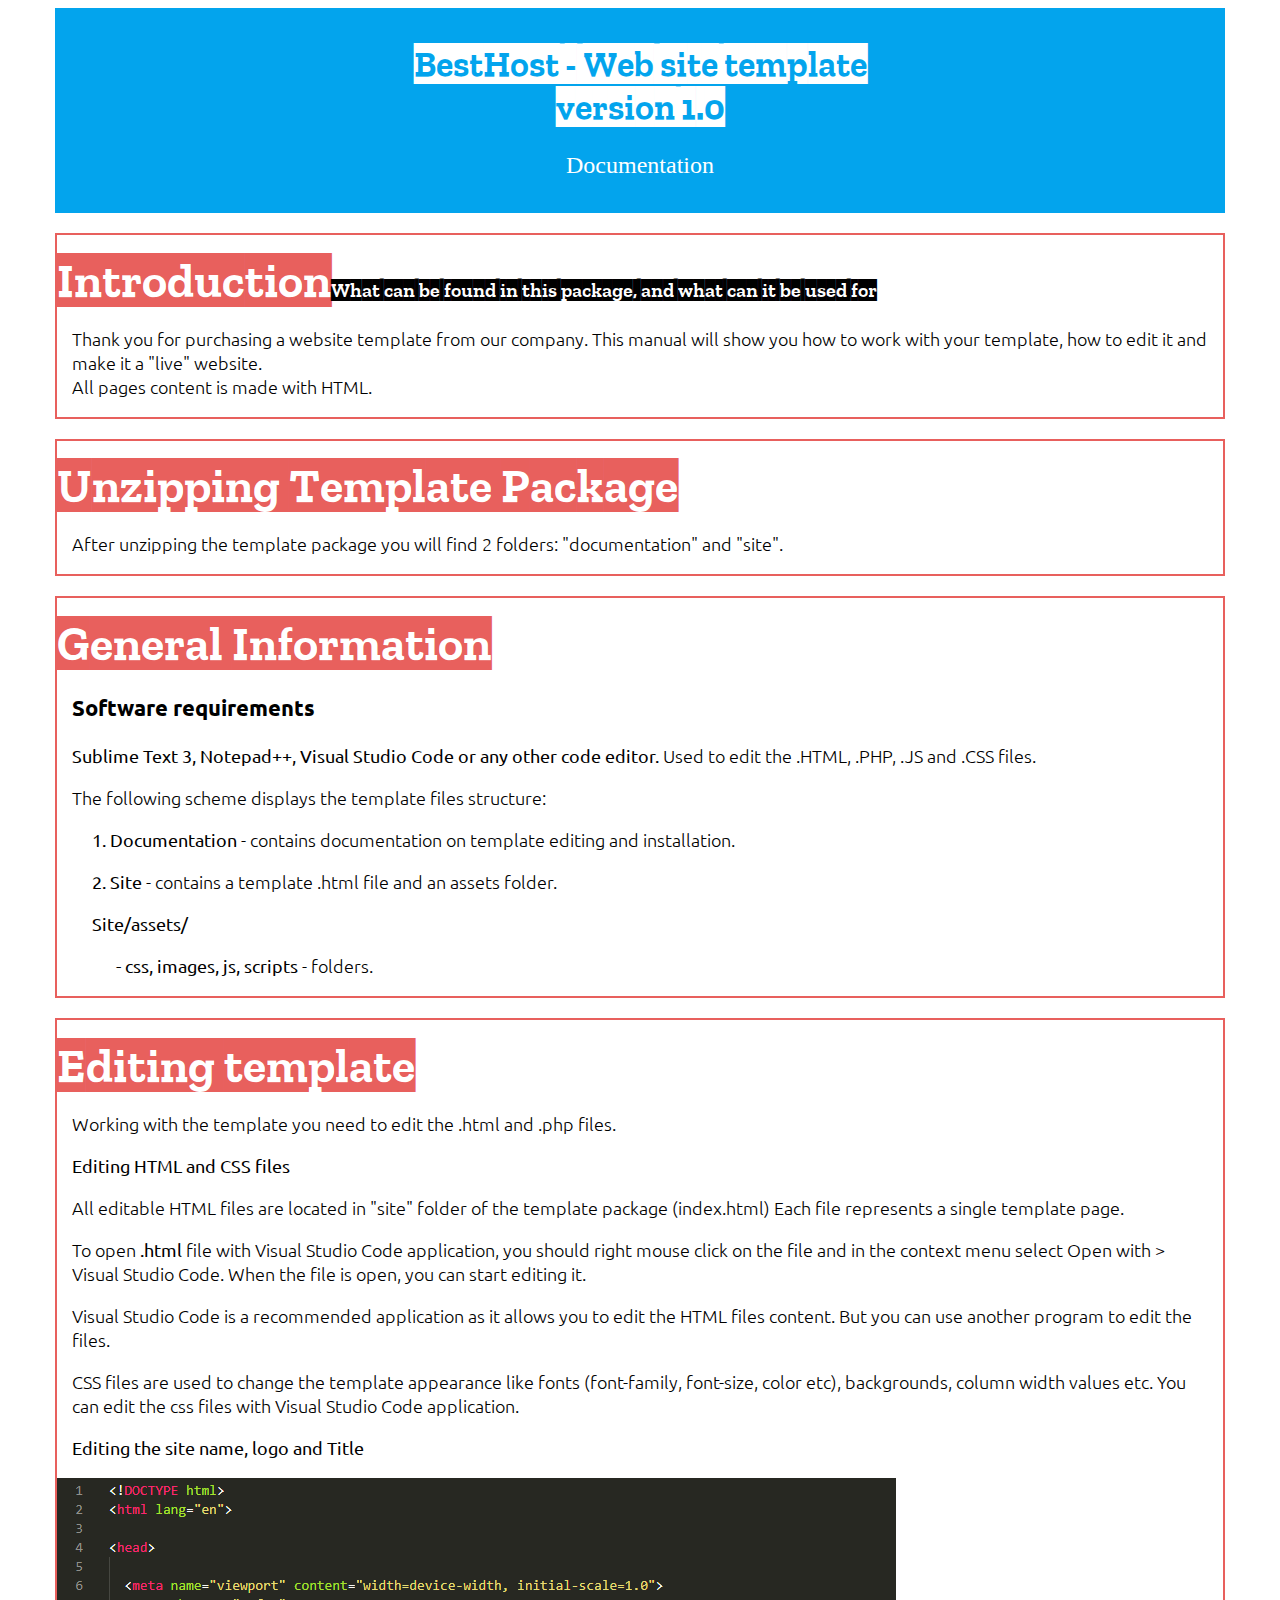
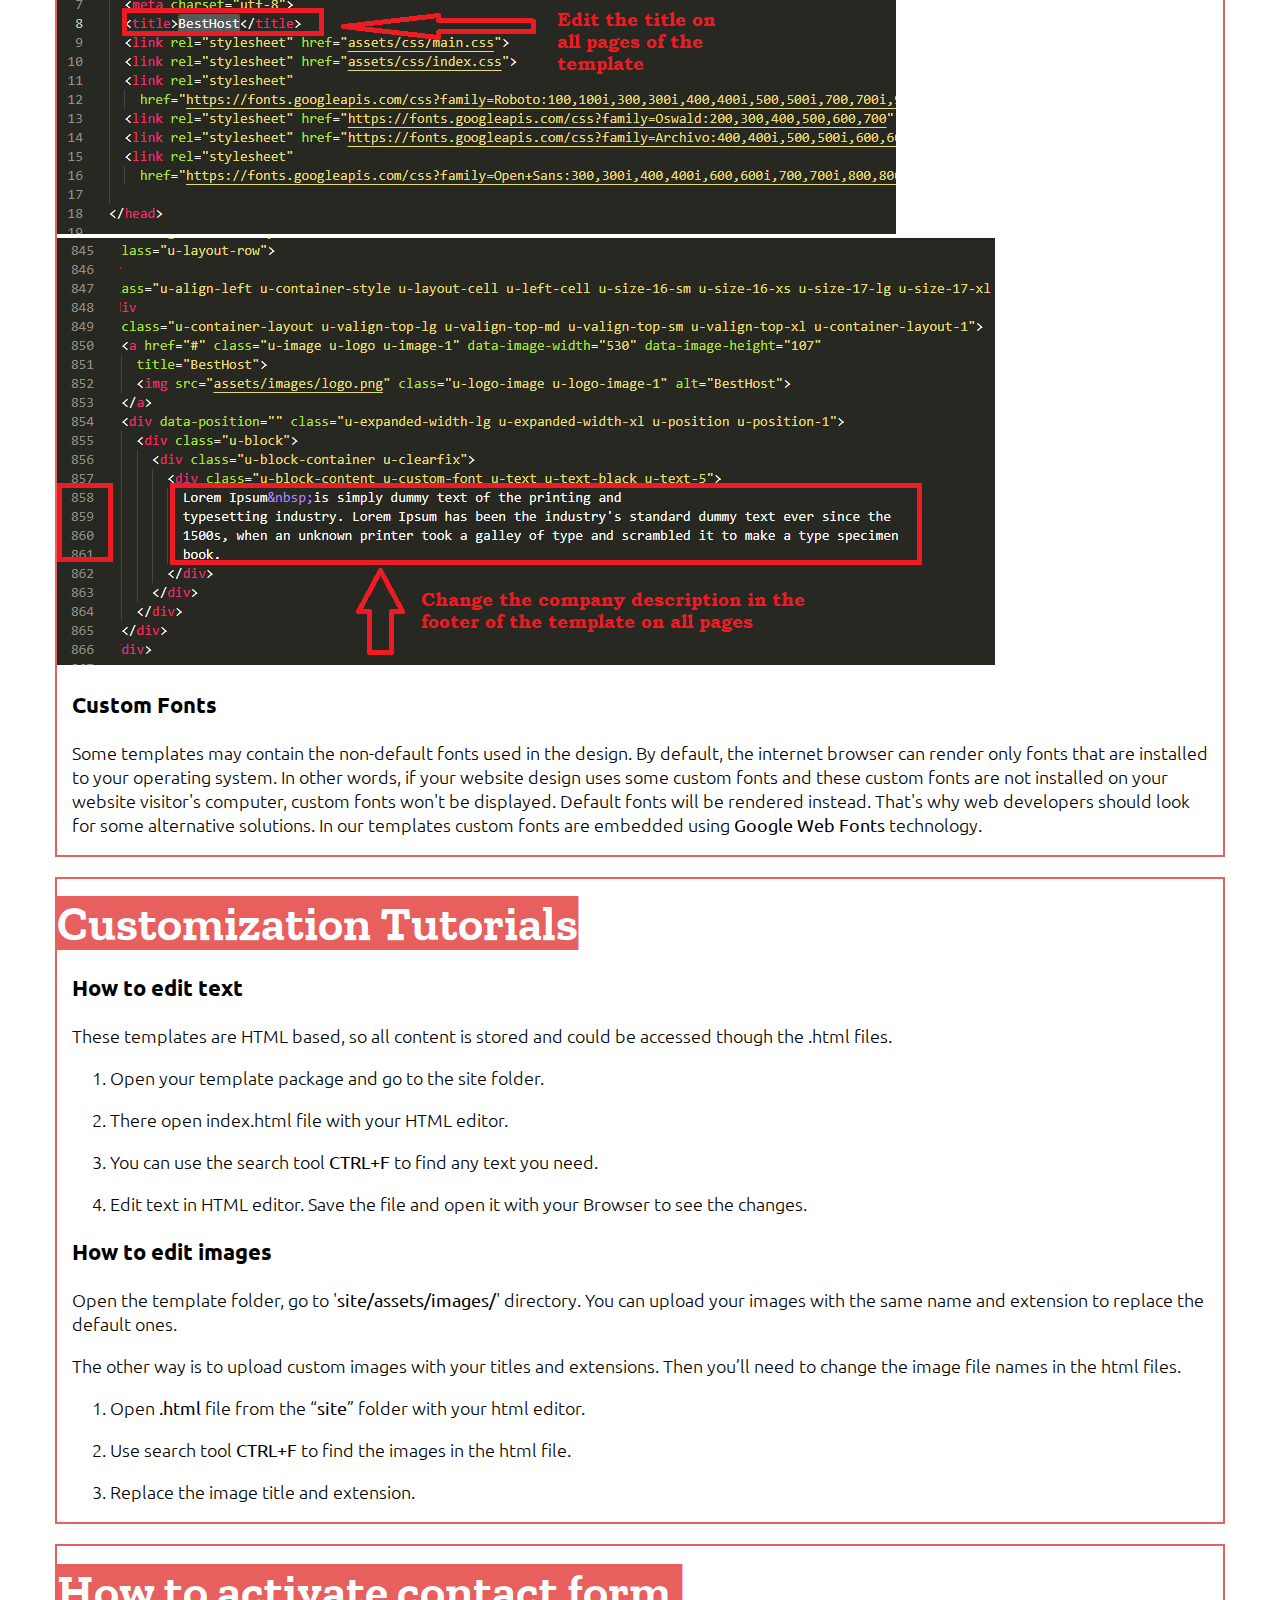
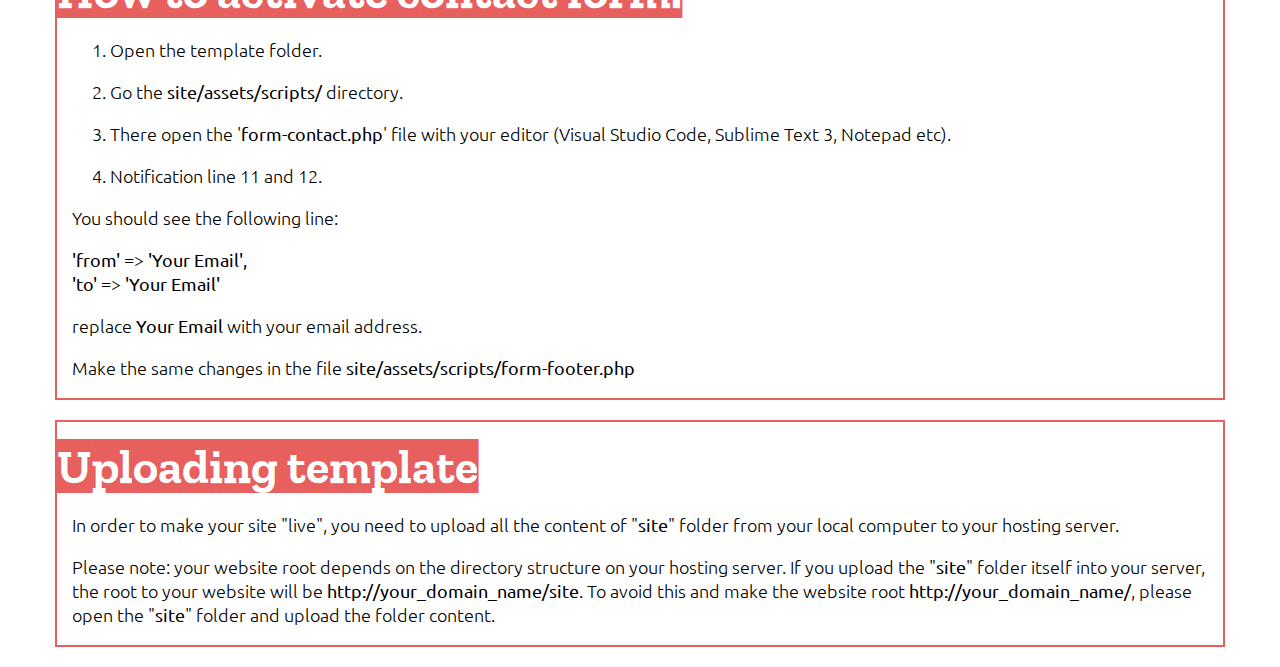
<file: documentation/index.html>
<!DOCTYPE html>
<html lang="en">

<head>
    <meta charset="UTF-8">
    <meta http-equiv="X-UA-Compatible" content="IE=edge">
    <meta name="viewport" content="width=device-width, initial-scale=1.0">
    <title>BestHost - v1.0 Documentation </title>
    <link rel="stylesheet" href="css/style.css">
    <link rel="preconnect" href="https://fonts.gstatic.com">
    <link href="https://fonts.googleapis.com/css2?family=Zilla+Slab+Highlight:wght@400;700&display=swap"
        rel="stylesheet">
    <link rel="preconnect" href="https://fonts.gstatic.com">
    <link href="https://fonts.googleapis.com/css2?family=Ubuntu:wght@300;400&display=swap" rel="stylesheet">
</head>

<body>
    <section>
        <div class="wrapper">
            <div class="maine-title">
                <h1>BestHost - Web site template<br>version 1.0</h1>
                <p>Documentation</p>
            </div>
            
            <div class="border">
                <h2 class="title-int"><span>Introduction</span>What can be found in this package, and what can it be
                    used for</h2>
                <p class="sub-int">
                    Thank you for purchasing a website template from our company. This manual will show you how to work
                    with
                    your
                    template,
                    how to edit it and make it a "live" website.<br>
                    All pages content is made with HTML.
                </p>
            </div>
            <div class="border">
                <h2 class="title-int"><span>Unzipping Template Package</span></h2>
                <p class="sub-int">
                    After unzipping the template package you will find 2 folders: "documentation" and
                    "site".
                </p>
            </div>
            <div class="border">
                <h2 class="title-int"><span>General Information</span></h2>
                <p class="sub-int-2">Software requirements</p>
                <p class="sub-int"><b>Sublime Text 3, Notepad++, Visual Studio Code or any other code editor. </b>Used
                    to
                    edit the .HTML, .PHP, .JS and .CSS files.</p>
                <p class="sub-int">The following scheme displays the template files structure:</p>
                <p class="sub-int">&nbsp;&nbsp;&nbsp;&nbsp;&nbsp;<b>1. Documentation</b> - contains documentation on
                    template editing and installation.</p>
                <p class="sub-int">&nbsp;&nbsp;&nbsp;&nbsp;&nbsp;<b>2. Site</b> - contains a template .html file and an assets folder.</p>
                <p class="sub-int">&nbsp;&nbsp;&nbsp;&nbsp;&nbsp;<b>Site/assets/</b></p>
                <p class="sub-int">&nbsp;&nbsp;&nbsp;&nbsp;&nbsp;&nbsp;&nbsp;&nbsp;&nbsp;&nbsp;&nbsp;<b>- css, images, js, scripts </b>
                    - folders.</p>
            </div>
            <div class="border">
                <h2 class="title-int"><span>Editing template</span></h2>
                <p class="sub-int">
                    Working with the template you need to edit the .html and .php files.
                </p>
                <p class="sub-int">
                    <b>
                        Editing HTML and CSS files
                    </b>
                </p>
                <p class="sub-int">
                    All editable HTML files are located in "site" folder of the template package (index.html) Each file
                    represents a single template page.
                </p>
                <p class="sub-int">
                    To open <b>.html</b> file with Visual Studio Code application, you should right mouse click on the
                    file and in
                    the context menu
                    select Open with > Visual Studio Code. When the file is open, you can start editing it.
                </p>
                <p class="sub-int">
                    Visual Studio Code is a recommended application as it allows you to edit the HTML files content.
                    But you can use another program to edit the files.
                </p>
                <p class="sub-int">
                    CSS files are used to change the template appearance like fonts (font-family, font-size, color etc),
                    backgrounds, column
                    width values etc. You can edit the css files with Visual Studio Code application.
                </p>

                <p class="sub-int">
                    <b>
                        Editing the site name, logo and Title
                    </b>
                </p>
                <p>
                    <img src="img/edit-site-name1.png" alt="img">
                    <img src="img/edit-site-name2.png" alt="img">
                </p>
                <p class="sub-int-2">
                    Custom Fonts
                </p>
                <p class="sub-int">
                    Some templates may contain the non-default fonts used in the design. By default, the internet
                    browser can render only
                    fonts that are installed to your operating system. In other words, if your website design uses some
                    custom fonts and
                    these custom fonts are not installed on your website visitor's computer, custom fonts won't be
                    displayed. Default fonts
                    will be rendered instead. That's why web developers should look for some alternative solutions. In
                    our templates custom
                    fonts are embedded using <b>Google Web Fonts</b> technology.
                </p>
            </div>
            <div class="border">
                <h2 class="title-int"><span>Customization Tutorials</span></h2>
                <p class="sub-int-2">
                    How to edit text
                </p>
                <p class="sub-int">
                    These templates are HTML based, so all content is stored and could be accessed though the .html
                    files.
                </p>
                <p class="sub-int">&nbsp;&nbsp;&nbsp;&nbsp;&nbsp;1. Open your template package and go to the site
                    folder.</p>
                <p class="sub-int">&nbsp;&nbsp;&nbsp;&nbsp;&nbsp;2. There open index.html file with your HTML editor.
                </p>
                <p class="sub-int">&nbsp;&nbsp;&nbsp;&nbsp;&nbsp;3. You can use the search tool <b>CTRL+F</b> to find
                    any text you need.</p>
                <p class="sub-int">&nbsp;&nbsp;&nbsp;&nbsp;&nbsp;4. Edit text in HTML editor. Save the file and open it
                    with your Browser to see the changes.</p>

                <p class="sub-int-2">
                    How to edit images
                </p>
                <p class="sub-int">
                    Open the template folder, go to '<b>site/assets/images/</b>' directory. You can upload your images with the
                    same name
                    and extension to
                    replace the default ones.
                </p>
                <p class="sub-int">
                    The other way is to upload custom images with your titles and extensions. Then you’ll need to change
                    the image file
                    names in the html files.
                </p>
                <p class="sub-int">&nbsp;&nbsp;&nbsp;&nbsp;&nbsp;1. Open <b>.html</b> file from the “<b>site</b>” folder
                    with your html editor.</p>
                <p class="sub-int">&nbsp;&nbsp;&nbsp;&nbsp;&nbsp;2. Use search tool <b>CTRL+F</b> to find the images in
                    the html file.
                </p>
                <p class="sub-int">&nbsp;&nbsp;&nbsp;&nbsp;&nbsp;3. Replace the image title and extension.</p>
            </div>
            <div class="border">
                <h2 class="title-int"><span>How to activate contact form.</span></h2>
                <p class="sub-int">&nbsp;&nbsp;&nbsp;&nbsp;&nbsp;1. Open the template folder.</p>
                <p class="sub-int">&nbsp;&nbsp;&nbsp;&nbsp;&nbsp;2. Go the <b>site/assets/scripts/</b> directory.
                </p>
                <p class="sub-int">&nbsp;&nbsp;&nbsp;&nbsp;&nbsp;3. There open the '<b>form-contact.php</b>' file with your
                    editor (Visual Studio Code, Sublime Text 3, Notepad etc).</p>
                <p class="sub-int">&nbsp;&nbsp;&nbsp;&nbsp;&nbsp;4. Notification line 11 and 12.</p>
                <p class="sub-int">You should see the following line:</p>
                <p class="sub-int"><b>'from' => 'Your Email', <br>'to' => 'Your Email'</b></p>
                <p class="sub-int">replace <b>Your Email</b> with your email address.</p>
                <p class="sub-int">Make the same changes in the file  <b>site/assets/scripts/form-footer.php</b></p>

            </div>
            <div class="border">
                <h2 class="title-int"><span>Uploading template</span></h2>
                <p class="sub-int">In order to make your site "live", you need to upload all the content of
                    "<b>site</b>"
                    folder from your local computer to your
                    hosting server.</p>
                <p class="sub-int">
                    Please note: your website root depends on the directory structure on your hosting server. If you
                    upload the "<b>site</b>"
                    folder itself into your server, the root to your website will be
                    <b>http://your_domain_name/site</b>. To
                    avoid this and make
                    the website root <b>http://your_domain_name/</b>, please open the "<b>site</b>" folder and upload
                    the folder
                    content.
                </p>
            </div>
        </div>
    </section>


</body>

</html>
</file>
